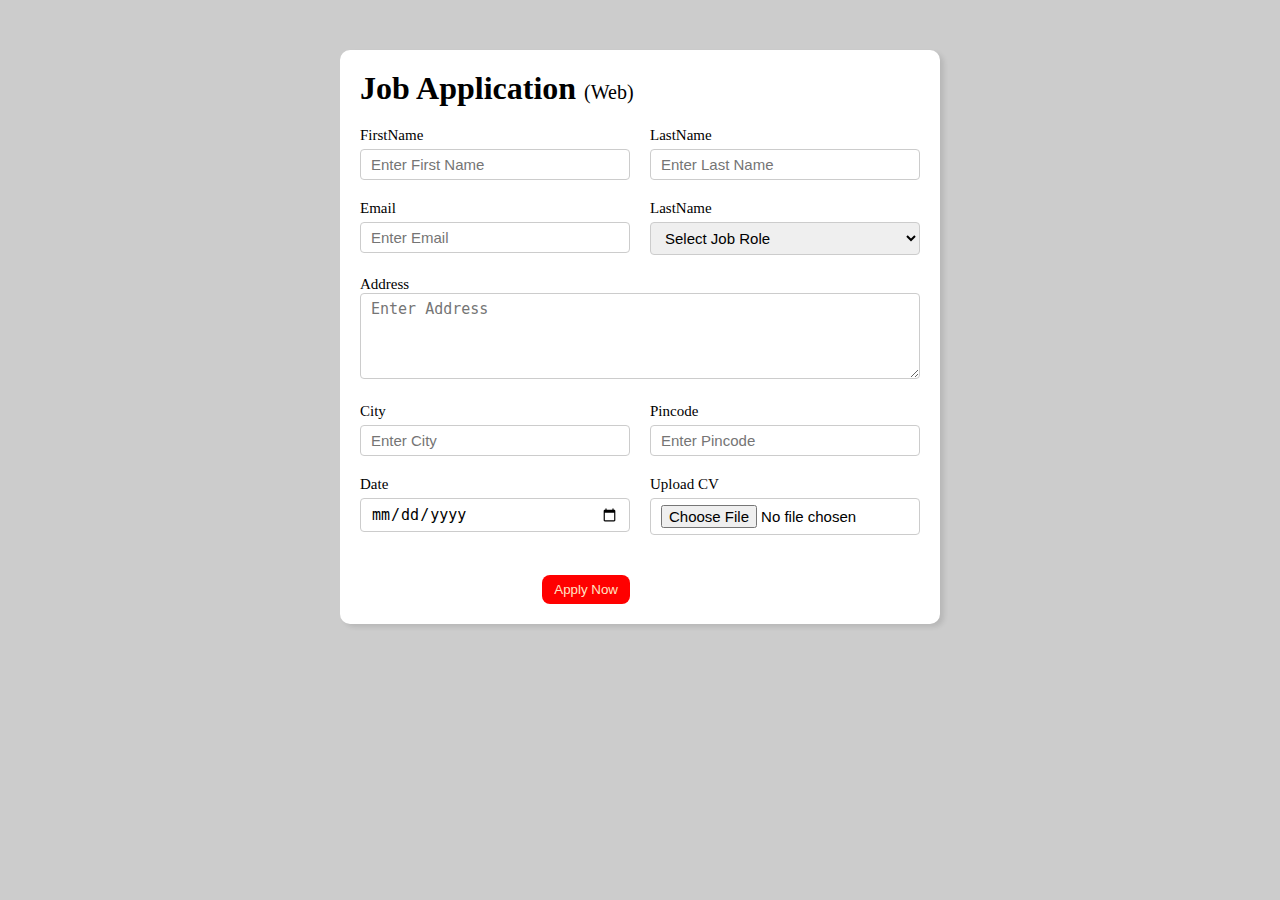
<file: Job Application Form/index.html>
<!DOCTYPE html>
<html lang="en">
<head>
    <meta charset="UTF-8">
    <meta name="viewport" content="width=device-width, initial-scale=1.0">
    <title>Job Application Form</title>
    <link rel="stylesheet" href="style.css">
</head>
<body>
    <div class="container">
<div class="applybox">
           <h1> Job Application
           <span class="substyle">(Web)</span>
        </h1>
        <form action="">
<div class="formcontainer">
    <div class="formcontrol">
    <label for="firstname">FirstName</label>
    <input id="firstname" name="firstname" placeholder="Enter First Name"/>
</div>
<div class="formcontrol">
    <label for="lastname">LastName</label>
    <input type="text" id="lastname" name="lastname" placeholder="Enter Last Name"/>
</div>
<div class="formcontrol">
    <label for="email">Email</label>
    <input type="email" id="email" name="email" placeholder="Enter Email"/>
</div>
<div class="formcontrol">
    <label for="job_role">LastName</label>
    <select id="job_role" name="job_role">
        <option value="">Select Job Role</option>
        <option value="frontend">FrontEnd Developer</option>
        <option value="backend">BackEnd Developer</option>
        <option value="fullstack">FullStack Developer</option>
        <option value="ui_ux">UI-UX Designer</option>
    </select>
</div>
<div class="addresscontrol">
    <label for="address">Address</label>
   <textarea id="address" name="address" rows="4" cols="50" placeholder="Enter Address"></textarea>
</div>
<div class="formcontrol">
    <label for="city">City</label>
    <input type="text" id="city" name="city" placeholder="Enter City"/>
</div>
<div class="formcontrol">
    <label for="pincode">Pincode</label>
    <input type="number" id="pincode" name="pincode" placeholder="Enter Pincode"/>
</div>
<div class="formcontrol">
    <label for="date">Date</label>
    <input type="date" id="date" name="date"/>
</div>
<div class="formcontrol">
    <label for="upload">Upload CV</label>
    <input type="file" id="upload" name="upload" />
</div>
<div class="buttoncontainer">
    <label for="submit"></label>
    <button type="submit" id="date" name="date">Apply Now</button>
</div>
</div>
        </form>
        </div>
    </div>
</body>
</html>
</file>
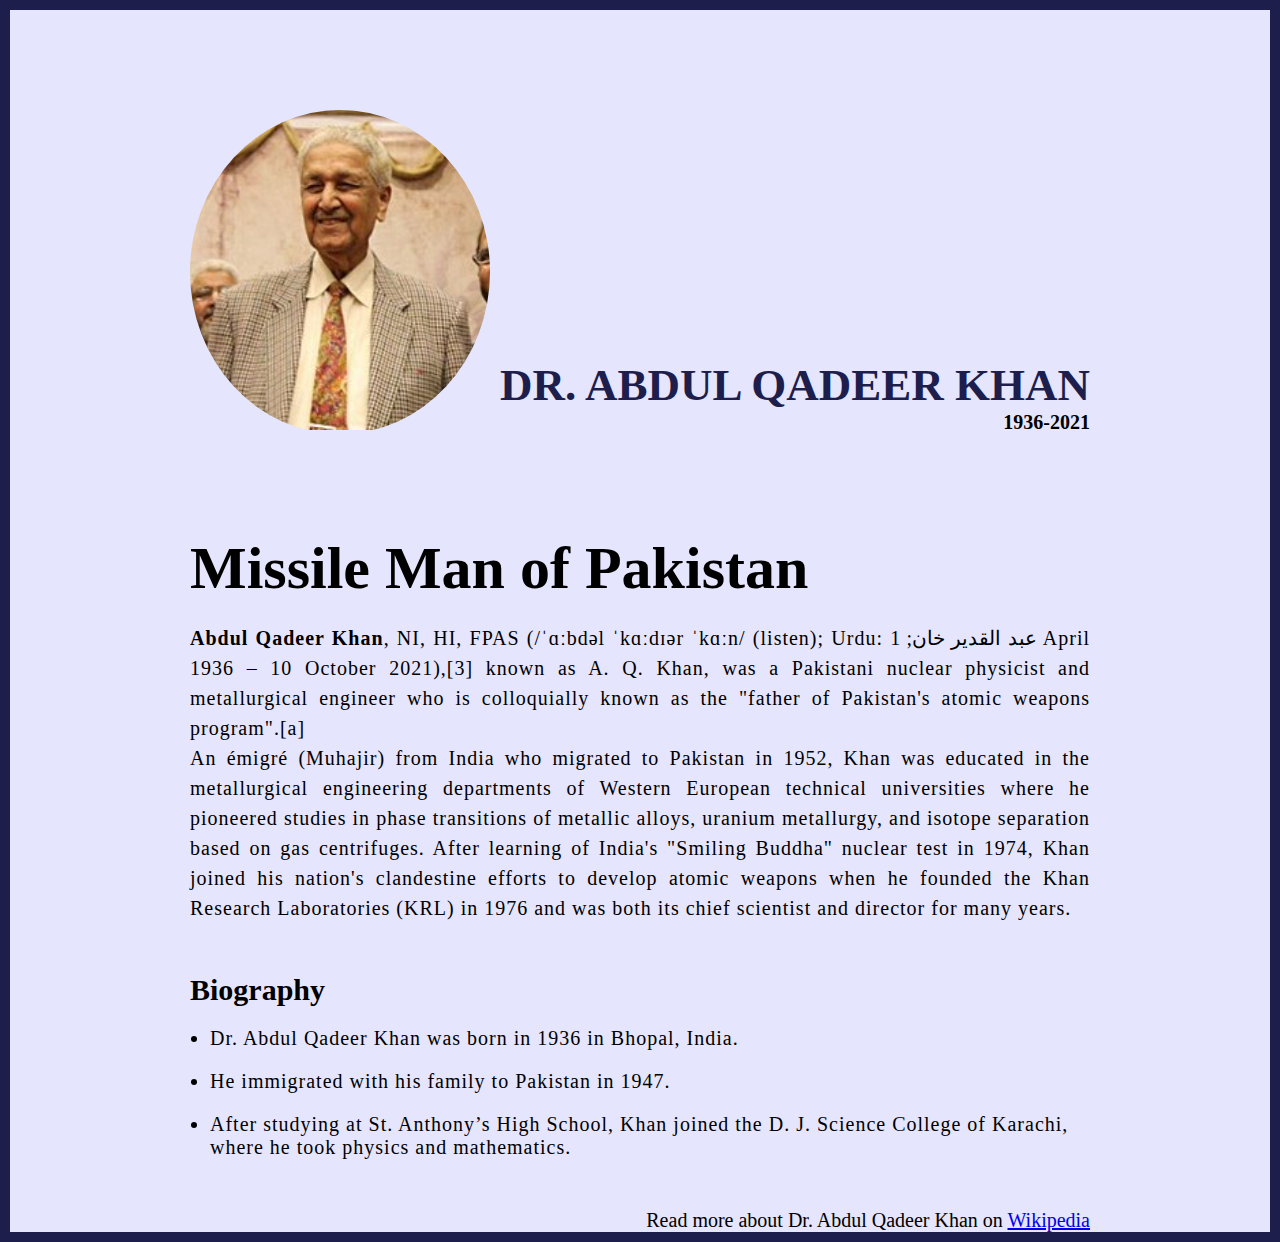
<file: Missile man of Pakistan/index.html>
<!DOCTYPE html>
<html lang="en">
<head>
    <meta charset="UTF-8">
    <meta name="viewport" content="width=device-width, initial-scale=1.0">
    <link rel="stylesheet" href="style.css">
    <title>The Tribute Page</title>
</head>
<body>
    <div class="container">
        <div class="content">
            <section class="topsection">
                <div class="imagecontainer">
<img src="./AQ Khan.jpg" alt="Dr AQ Khan"/>
                </div>
                <div class="Intro">
<h1>Dr. Abdul Qadeer Khan</h1>
<h4>1936-2021</h4>
                </div>
            </section>
            <section class="About">
                <h2>Missile Man of Pakistan</h2>
                <p><b>Abdul Qadeer Khan</b>, NI, HI, FPAS (/ˈɑːbdəl ˈkɑːdɪər ˈkɑːn/ (listen); Urdu: عبد القدیر خان; 1 April 1936 – 10 October 2021),[3] known as A. Q. Khan, was a Pakistani nuclear physicist and metallurgical engineer who is colloquially known as the "father of Pakistan's atomic weapons program".[a]
<br/> An émigré (Muhajir) from India who migrated to Pakistan in 1952, Khan was educated in the metallurgical engineering departments of Western European technical universities where he pioneered studies in phase transitions of metallic alloys, uranium metallurgy, and isotope separation based on gas centrifuges. After learning of India's "Smiling Buddha" nuclear test in 1974, Khan joined his nation's clandestine efforts to develop atomic weapons when he founded the Khan Research Laboratories (KRL) in 1976 and was both its chief scientist and director for many years.</p>
            </section>
            <section class="biography">
                <h3>Biography</h3>
                <ul>
                    <li>Dr. Abdul Qadeer Khan was born in 1936 in Bhopal, India. </li>
                    <li>He immigrated with his family to Pakistan in 1947.</li>
                    <li>After studying at St. Anthony’s High School, Khan joined the D. J. Science College of Karachi, where he took physics and mathematics. </li>
                </ul>
            </section>
            <footer class="foot"><p>Read more about Dr. Abdul Qadeer Khan on <a href="https://en.wikipedia.org/wiki/Abdul_Qadeer_Khan#:~:text=Abdul%20Qadeer%20Khan%2C%20NI%2C%20HI,of%20Pakistan's%20atomic%20weapons%20program%22.">Wikipedia</a></p></footer>
        </div>
    </div>
</body>
</html>
</file>
<file: Job Application Form/style.css>
*{
    margin: 0;
    padding: 0;
    box-sizing: border-box;
}
body{
    background-color: #ccc;
}
.container{
    max-width: 900px;
    margin: 0 auto;
}
.applybox{
    max-width: 600px;
    background-color: white;
    padding: 20px;
    margin: 0 auto;
    margin-top: 50px;
    box-shadow: 4px 3px 5px rgba(1,1,1,0.1);
    border-radius: 10px;
}
.substyle{
    font-size: 20px;
    font-weight:  500;
}
.formcontainer{
    display: grid;
    grid-template-columns: repeat(auto-fit,minmax(200px,1fr));
    gap: 20px;
    margin-top: 20px;
}
.formcontrol{
    display: flex;
    flex-direction: column;
}
label{
    font-size: 15px;
    margin-bottom: 5px;
}
input, select, textarea{
    padding: 6px 10px;
    border: 1px solid #ccc;
    border-radius: 4px;
    font-size: 15px;
}
input:focus{
    outline-color: blue;
}
.buttoncontainer{
    display: flex;
    justify-content: end;
    margin-top: 20px;
}
button{
    background-color: red;
    border: transparent solid 2px;
    padding: 5px 10px;
    color: bisque;
    border-radius: 8px;
    transition: 0.3ms ease-in;
}
button:hover{
    background-color: blue;
    border: 2px solid red;
    color: black;
    transition: 0.3s ease-out;
}
.addresscontrol{
    grid-column: 1/ span 2;
}
.addresscontrol textarea{
    width: 100%;
}
@media (max-width:460px){
    .addresscontrol{
        grid-column: 1/ span 1;
    }
}
</file>
<file: Missile man of Pakistan/style.css>
*{
    margin: 0;
    padding: 0;
    box-sizing: border-box;
}

.container{
    background-color: #e5e5fd;
    min-height: 100vh;
    border: #1D1E4C solid 10px;
}
.content{
    margin: 0 auto;
    max-width: 900px;
}

.imagecontainer{
border-radius: 50%;
overflow: hidden;
}
.imagecontainer img{
    height: 320px;
    width: 300px; 
}

.topsection{
    margin-top: 100px;
    display: flex;
    justify-content: space-between;
    align-items: flex-end;
}
.topsection h1{
    font-size: 45px;
    font-weight: bold;
    color: #1d1e4c;
    text-transform: uppercase;
}
.topsection h4{
    font-size: 20px;
  text-align: end;
}
.About h2{
    margin-top: 100px;
    font-size: 60px;
    font-weight: bold;
    margin-bottom: 20px;
}
.About p{
    font-size: 20px;
    line-height:30px;
    letter-spacing: 1px;
    text-align: justify;
}

.biography h3{
    font-size: 30px;
    margin-bottom: 20px;
    margin-top: 50px;
}
.biography ul{
    font-size:  20px;
    letter-spacing: 1px;
    margin-left: 20px;
}
.biography li{
margin-bottom: 20px;
}
.foot{
   margin-top:50px ;
   font-size:  20px;
}
.foot p{
    text-align: end;
    
}
</file>
